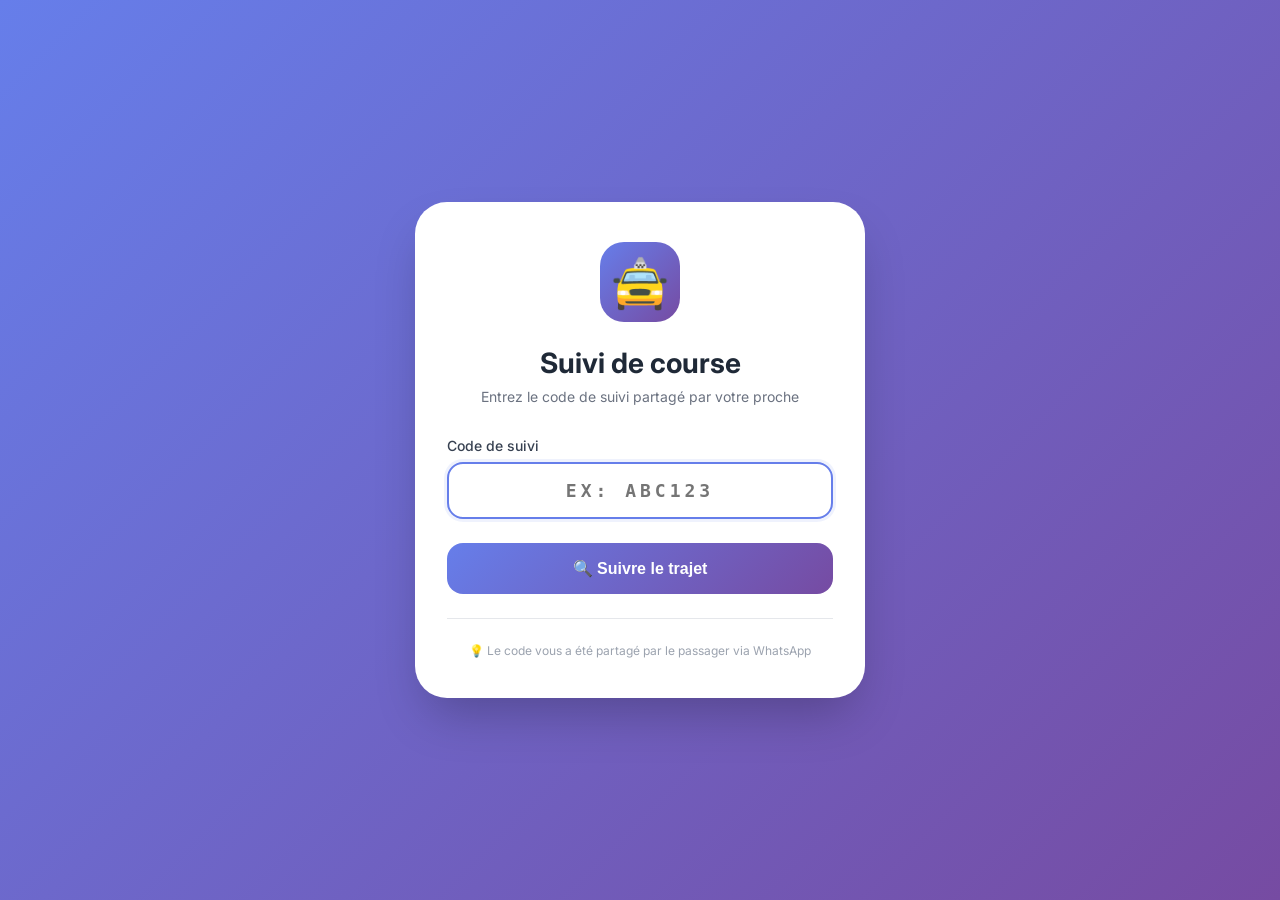
<file: target/classes/static/track/index.html>
<!DOCTYPE html>
<html lang="fr">
<head>
    <meta charset="UTF-8">
    <meta name="viewport" content="width=device-width, initial-scale=1.0, user-scalable=no">
    <title>Abdil Taxi - Suivi de course</title>
    <link href="https://fonts.googleapis.com/css2?family=Inter:wght@400;500;600;700&display=swap" rel="stylesheet">
    <style>
        * {
            margin: 0;
            padding: 0;
            box-sizing: border-box;
        }

        body {
            font-family: 'Inter', sans-serif;
            background: linear-gradient(135deg, #667EEA 0%, #764BA2 100%);
            min-height: 100vh;
            display: flex;
            align-items: center;
            justify-content: center;
            padding: 20px;
        }

        .container {
            max-width: 450px;
            width: 100%;
        }

        .card {
            background: white;
            border-radius: 32px;
            padding: 40px 32px;
            box-shadow: 0 25px 50px -12px rgba(0, 0, 0, 0.25);
            text-align: center;
        }

        .logo {
            width: 80px;
            height: 80px;
            background: linear-gradient(135deg, #667EEA 0%, #764BA2 100%);
            border-radius: 24px;
            display: flex;
            align-items: center;
            justify-content: center;
            margin: 0 auto 24px;
        }

        .logo span {
            font-size: 48px;
        }

        h1 {
            font-size: 28px;
            font-weight: 700;
            color: #1F2937;
            margin-bottom: 8px;
        }

        .subtitle {
            color: #6B7280;
            font-size: 14px;
            margin-bottom: 32px;
        }

        .input-group {
            margin-bottom: 24px;
            text-align: left;
        }

        label {
            display: block;
            font-size: 14px;
            font-weight: 500;
            color: #374151;
            margin-bottom: 8px;
        }

        .single-input {
            width: 100%;
            padding: 16px;
            font-size: 18px;
            font-weight: 600;
            font-family: monospace;
            text-align: center;
            letter-spacing: 4px;
            border: 2px solid #E5E7EB;
            border-radius: 16px;
            background: white;
            transition: all 0.2s;
        }

        .single-input:focus {
            outline: none;
            border-color: #667EEA;
            box-shadow: 0 0 0 3px rgba(102, 126, 234, 0.1);
        }

        .btn {
            width: 100%;
            padding: 16px;
            font-size: 16px;
            font-weight: 600;
            border: none;
            border-radius: 16px;
            cursor: pointer;
            transition: all 0.2s;
        }

        .btn-primary {
            background: linear-gradient(135deg, #667EEA 0%, #764BA2 100%);
            color: white;
        }

        .btn-primary:hover {
            transform: translateY(-2px);
            box-shadow: 0 10px 20px -10px rgba(102, 126, 234, 0.5);
        }

        .error-message {
            background: #FEE2E2;
            color: #DC2626;
            padding: 12px;
            border-radius: 12px;
            font-size: 14px;
            margin-top: 16px;
            display: none;
        }

        .info-text {
            margin-top: 24px;
            padding-top: 24px;
            border-top: 1px solid #E5E7EB;
            color: #9CA3AF;
            font-size: 12px;
        }
    </style>
</head>
<body>
<div class="container">
    <div class="card">
        <div class="logo">
            <span>🚖</span>
        </div>
        <h1>Suivi de course</h1>
        <p class="subtitle">Entrez le code de suivi partagé par votre proche</p>

        <div class="input-group">
            <label>Code de suivi</label>
            <input type="text"
                   class="single-input"
                   id="shareCode"
                   placeholder="EX: ABC123"
                   maxlength="6"
                   autocomplete="off"
                   autofocus>
        </div>

        <button class="btn btn-primary" onclick="startTracking()">
            🔍 Suivre le trajet
        </button>

        <div class="error-message" id="errorMessage">
            ⚠️ Code invalide. Veuillez vérifier et réessayer.
        </div>

        <div class="info-text">
            💡 Le code vous a été partagé par le passager via WhatsApp
        </div>
    </div>
</div>

<script>
    function startTracking() {
        const shareCode = document.getElementById('shareCode').value.trim().toUpperCase();
        const errorDiv = document.getElementById('errorMessage');

        if (!shareCode || shareCode.length !== 6) {
            errorDiv.style.display = 'block';
            errorDiv.textContent = '⚠️ Veuillez entrer un code valide de 6 caractères';
            return;
        }

        fetch(`/api/live/viewers/${shareCode}`)
            .then(response => response.json())
            .then(data => {
                if (data.isActive === false) {
                    errorDiv.style.display = 'block';
                    errorDiv.textContent = '❌ Code invalide ou course terminée';
                } else {
                    window.location.href = `/track/tracking-passenger.html?code=${shareCode}`;
                }
            })
            .catch(error => {
                errorDiv.style.display = 'block';
                errorDiv.textContent = '❌ Erreur de connexion au serveur';
            });
    }

    document.getElementById('shareCode').addEventListener('keypress', function(e) {
        if (e.key === 'Enter') startTracking();
    });
</script>
</body>
</html>
</file>
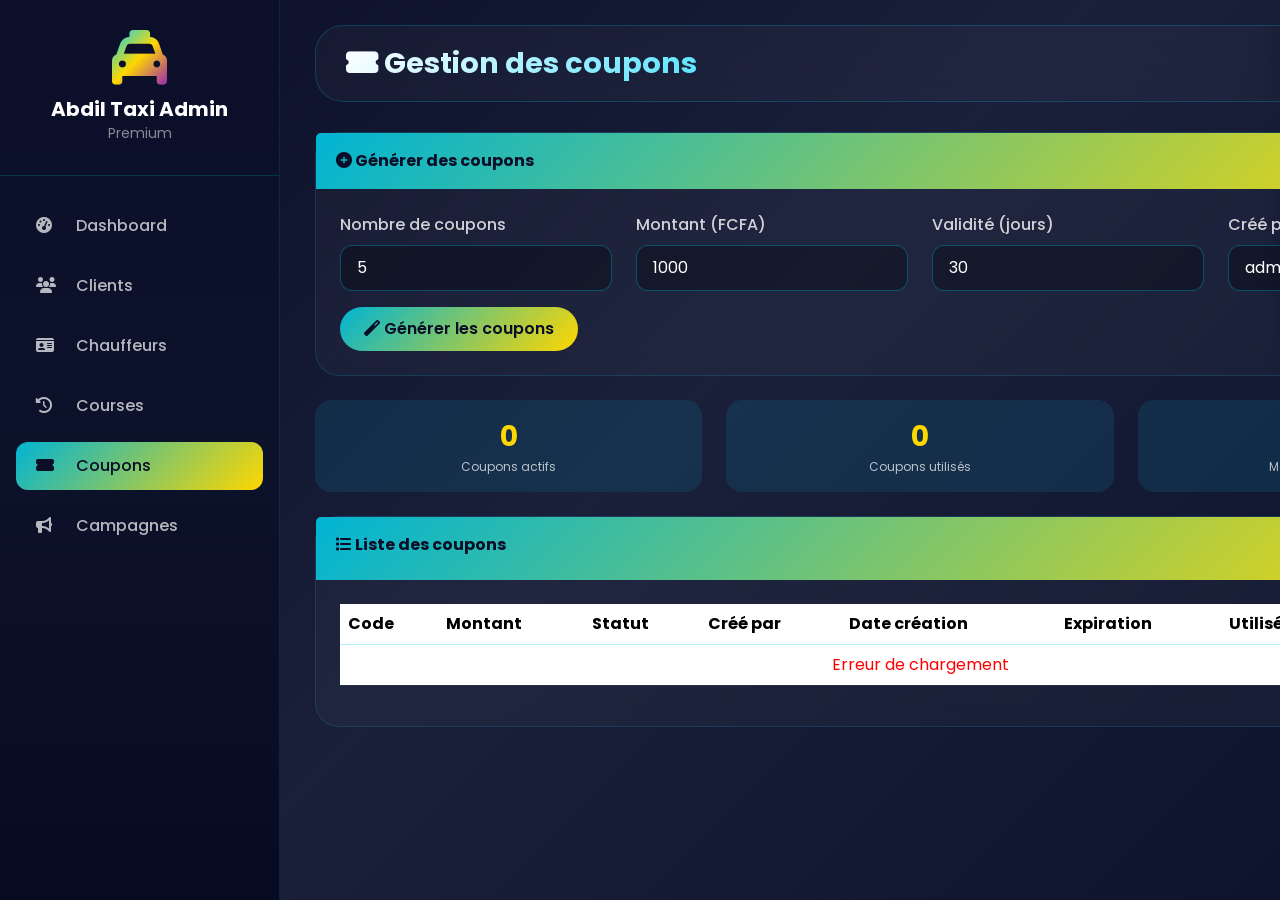
<file: target/classes/static/admin/coupons.html>
<!DOCTYPE html>
<html lang="fr">
<head>
    <meta charset="UTF-8">
    <meta name="viewport" content="width=device-width, initial-scale=1.0">
    <title>Abdil Taxi - Gestion des coupons</title>
    <link href="https://fonts.googleapis.com/css2?family=Poppins:wght@300;400;500;600;700;800&display=swap" rel="stylesheet">
    <link href="https://cdn.jsdelivr.net/npm/bootstrap@5.3.0/dist/css/bootstrap.min.css" rel="stylesheet">
    <link rel="stylesheet" href="https://cdnjs.cloudflare.com/ajax/libs/font-awesome/6.4.0/css/all.min.css">
    <style>
        * {
            margin: 0;
            padding: 0;
            box-sizing: border-box;
        }

        body {
            font-family: 'Poppins', sans-serif;
            background: linear-gradient(135deg, #0a0e27 0%, #1a1f3a 50%, #0f142e 100%);
            min-height: 100vh;
        }

        /* Sidebar */
        .sidebar {
            position: fixed;
            top: 0;
            bottom: 0;
            left: 0;
            z-index: 100;
            padding: 0;
            background: linear-gradient(180deg, #0b0f2a 0%, #0d122b 50%, #070b22 100%);
            min-height: 100vh;
            transition: all 0.3s;
            border-right: 1px solid rgba(0, 255, 255, 0.1);
            width: 280px;
        }

        .sidebar .sidebar-header {
            padding: 30px 20px;
            text-align: center;
            border-bottom: 1px solid rgba(0, 255, 255, 0.15);
            margin-bottom: 20px;
        }

        .sidebar .sidebar-header i {
            font-size: 55px;
            background: linear-gradient(135deg, #00d4ff, #ffd700, #9c27b0);
            -webkit-background-clip: text;
            background-clip: text;
            color: transparent;
            margin-bottom: 12px;
        }

        .sidebar .sidebar-header h5 {
            color: #fff;
            margin: 0;
            font-weight: 700;
        }

        .sidebar .nav-link {
            font-weight: 500;
            color: rgba(255, 255, 255, 0.7);
            padding: 12px 20px;
            margin: 6px 16px;
            border-radius: 12px;
            transition: all 0.3s;
        }

        .sidebar .nav-link:hover {
            background: rgba(0, 212, 255, 0.15);
            color: white;
            transform: translateX(5px);
        }

        .sidebar .nav-link.active {
            background: linear-gradient(135deg, #00b4d4, #ffd700);
            color: #0a0e27;
        }

        .sidebar .nav-link i {
            margin-right: 12px;
            width: 24px;
        }

        /* Main content */
        .main-content {
            margin-left: 280px;
            padding: 25px 35px;
            min-height: 100vh;
        }

        .content-header {
            background: rgba(255, 255, 255, 0.03);
            backdrop-filter: blur(20px);
            border-radius: 28px;
            padding: 20px 30px;
            margin-bottom: 30px;
            border: 1px solid rgba(0, 212, 255, 0.2);
        }

        .content-header h1 {
            font-size: 1.8rem;
            font-weight: 700;
            background: linear-gradient(135deg, #fff, #00d4ff, #ffd700);
            -webkit-background-clip: text;
            background-clip: text;
            color: transparent;
            margin: 0;
        }

        .card {
            background: rgba(255, 255, 255, 0.03);
            backdrop-filter: blur(10px);
            border-radius: 24px;
            border: 1px solid rgba(0, 212, 255, 0.15);
            margin-bottom: 24px;
        }

        .card-header {
            background: linear-gradient(135deg, #00b4d4, #ffd700);
            color: #0a0e27;
            padding: 16px 20px;
            border: none;
            font-weight: 700;
        }

        .card-body {
            padding: 24px;
        }

        .form-control, .form-select {
            background: rgba(0, 0, 0, 0.3);
            border: 1px solid rgba(0, 212, 255, 0.3);
            color: white;
            border-radius: 12px;
            padding: 10px 16px;
        }

        .form-control:focus, .form-select:focus {
            border-color: #00d4ff;
            box-shadow: 0 0 0 3px rgba(0, 212, 255, 0.15);
            background: rgba(0, 0, 0, 0.5);
            color: white;
        }

        .form-label {
            color: rgba(255, 255, 255, 0.8);
            font-weight: 500;
        }

        .btn-primary {
            background: linear-gradient(135deg, #00b4d4, #ffd700);
            border: none;
            color: #0a0e27;
            font-weight: 600;
            padding: 10px 24px;
            border-radius: 40px;
        }

        .btn-primary:hover {
            transform: translateY(-2px);
            box-shadow: 0 5px 20px rgba(0, 180, 212, 0.4);
        }

        .btn-secondary {
            background: rgba(255, 255, 255, 0.1);
            border: 1px solid rgba(0, 212, 255, 0.3);
            color: white;
        }

        table {
            color: #fff;
        }

        table thead th {
            background: rgba(0, 212, 255, 0.15);
            border-bottom: 1px solid rgba(0, 212, 255, 0.3);
            padding: 12px;
        }

        table tbody td {
            padding: 12px;
            border-bottom: 1px solid rgba(255, 255, 255, 0.05);
            vertical-align: middle;
        }

        .badge-active {
            background: linear-gradient(135deg, #4caf50, #2e7d32);
            color: white;
            padding: 4px 12px;
            border-radius: 20px;
            font-size: 12px;
        }

        .badge-used {
            background: linear-gradient(135deg, #f44336, #c62828);
            color: white;
            padding: 4px 12px;
            border-radius: 20px;
            font-size: 12px;
        }

        .badge-expired {
            background: linear-gradient(135deg, #ff9800, #e65100);
            color: white;
            padding: 4px 12px;
            border-radius: 20px;
            font-size: 12px;
        }

        .code-text {
            font-family: monospace;
            font-size: 16px;
            font-weight: bold;
            background: rgba(0, 0, 0, 0.5);
            padding: 4px 8px;
            border-radius: 8px;
            letter-spacing: 1px;
        }

        .copy-btn {
            background: rgba(0, 212, 255, 0.2);
            border: none;
            color: #00d4ff;
            padding: 4px 12px;
            border-radius: 8px;
            cursor: pointer;
            font-size: 12px;
        }

        .copy-btn:hover {
            background: rgba(0, 212, 255, 0.4);
        }

        .stats-card {
            background: rgba(0, 212, 255, 0.1);
            border-radius: 16px;
            padding: 16px;
            text-align: center;
        }

        .stats-card .number {
            font-size: 28px;
            font-weight: bold;
            color: #ffd700;
        }

        .stats-card .label {
            font-size: 12px;
            color: rgba(255, 255, 255, 0.7);
        }

        @media (max-width: 768px) {
            .sidebar {
                transform: translateX(-100%);
                position: fixed;
                z-index: 1000;
            }
            .main-content {
                margin-left: 0;
            }
        }
    </style>
</head>
<body>
<div class="container-fluid p-0">
    <div class="row g-0">
        <!-- Sidebar -->
        <nav class="sidebar" id="sidebar">
            <div class="sidebar-header">
                <i class="fas fa-taxi"></i>
                <h5>Abdil Taxi Admin</h5>
                <small class="text-white-50">Premium</small>
            </div>
            <ul class="nav flex-column">
                <li class="nav-item">
                    <a class="nav-link" href="index.html" data-page="dashboard">
                        <i class="fas fa-tachometer-alt"></i> Dashboard
                    </a>
                </li>
                <li class="nav-item">
                    <a class="nav-link" href="index.html" data-page="clients">
                        <i class="fas fa-users"></i> Clients
                    </a>
                </li>
                <li class="nav-item">
                    <a class="nav-link" href="index.html" data-page="drivers">
                        <i class="fas fa-id-card"></i> Chauffeurs
                    </a>
                </li>
                <li class="nav-item">
                    <a class="nav-link" href="index.html" data-page="rides">
                        <i class="fas fa-history"></i> Courses
                    </a>
                </li>
                <li class="nav-item">
                    <a class="nav-link" href="coupons.html" style="background: linear-gradient(135deg, #00b4d4, #ffd700); color: #0a0e27;">
                        <i class="fas fa-ticket-alt"></i> Coupons
                    </a>
                </li>
                <li class="nav-item">
                    <a class="nav-link" href="index.html" data-page="campaigns">
                        <i class="fas fa-bullhorn"></i> Campagnes
                    </a>
                </li>
            </ul>
        </nav>

        <!-- Main content -->
        <main class="main-content" id="mainContent">
            <div class="content-header">
                <h1><i class="fas fa-ticket-alt"></i> Gestion des coupons</h1>
            </div>

            <!-- Formulaire de génération -->
            <div class="card">
                <div class="card-header">
                    <i class="fas fa-plus-circle"></i> Générer des coupons
                </div>
                <div class="card-body">
                    <div class="row">
                        <div class="col-md-3 mb-3">
                            <label class="form-label">Nombre de coupons</label>
                            <input type="number" class="form-control" id="couponCount" value="5" min="1" max="100">
                        </div>
                        <div class="col-md-3 mb-3">
                            <label class="form-label">Montant (FCFA)</label>
                            <input type="number" class="form-control" id="couponAmount" value="1000" min="100" step="100">
                        </div>
                        <div class="col-md-3 mb-3">
                            <label class="form-label">Validité (jours)</label>
                            <input type="number" class="form-control" id="couponValidity" value="30" min="1" max="365">
                        </div>
                        <div class="col-md-3 mb-3">
                            <label class="form-label">Créé par</label>
                            <input type="text" class="form-control" id="couponCreatedBy" value="admin">
                        </div>
                    </div>
                    <button class="btn btn-primary" onclick="generateCoupons()">
                        <i class="fas fa-magic"></i> Générer les coupons
                    </button>
                </div>
            </div>

            <!-- Statistiques -->
            <div class="row mb-4">
                <div class="col-md-4">
                    <div class="stats-card">
                        <div class="number" id="statActive">0</div>
                        <div class="label">Coupons actifs</div>
                    </div>
                </div>
                <div class="col-md-4">
                    <div class="stats-card">
                        <div class="number" id="statUsed">0</div>
                        <div class="label">Coupons utilisés</div>
                    </div>
                </div>
                <div class="col-md-4">
                    <div class="stats-card">
                        <div class="number" id="statTotalAmount">0</div>
                        <div class="label">Montant total (FCFA)</div>
                    </div>
                </div>
            </div>

            <!-- Liste des coupons -->
            <div class="card">
                <div class="card-header">
                    <i class="fas fa-list"></i> Liste des coupons
                    <button class="btn btn-sm btn-secondary float-end" onclick="loadCoupons()" style="background: rgba(0,212,255,0.2); color: #00d4ff;">
                        <i class="fas fa-sync-alt"></i> Actualiser
                    </button>
                </div>
                <div class="card-body">
                    <div class="table-responsive">
                        <table class="table" id="couponsTable">
                            <thead>
                            <tr>
                                <th>Code</th>
                                <th>Montant</th>
                                <th>Statut</th>
                                <th>Créé par</th>
                                <th>Date création</th>
                                <th>Expiration</th>
                                <th>Utilisé par</th>
                                <th>Action</th>
                            </tr>
                            </thead>
                            <tbody id="couponsTableBody">
                            <tr><td colspan="8" style="text-align: center;">Chargement...</td></tr>
                            </tbody>
                        </table>
                    </div>
                </div>
            </div>
        </main>
    </div>
</div>

<script>
    const API_BASE = 'http://localhost:8080/api/wallet';;

    async function generateCoupons() {
        const count = document.getElementById('couponCount').value;
        const amount = document.getElementById('couponAmount').value;
        const validityDays = document.getElementById('couponValidity').value;
        const createdBy = document.getElementById('couponCreatedBy').value;

        if (count <= 0 || amount <= 0) {
            alert('Veuillez remplir tous les champs');
            return;
        }

        try {
            const response = await fetch(`${API_BASE}/coupons/generate?count=${count}&amount=${amount}&createdBy=${createdBy}&validityDays=${validityDays}`, {
                method: 'POST'
            });
            const coupons = await response.json();

            let message = `✅ ${coupons.length} coupons générés !\n\n`;
            coupons.forEach(c => {
                message += `🎫 ${c.code} - ${c.amount} FCFA\n`;
            });

            alert(message);
            loadCoupons();
        } catch (error) {
            alert('Erreur: ' + error.message);
        }
    }

    async function loadCoupons() {
        try {
            const response = await fetch(`${API_BASE}/coupons/all`);
            const coupons = await response.json();

            const tbody = document.getElementById('couponsTableBody');

            if (coupons.length === 0) {
                tbody.innerHTML = '<tr><td colspan="8" style="text-align: center;">Aucun coupon</td></tr>';
                updateStats([]);
                return;
            }

            tbody.innerHTML = coupons.map(coupon => {
                let statusBadge = '';
                if (coupon.status === 'ACTIVE') {
                    statusBadge = '<span class="badge-active">✅ Actif</span>';
                } else if (coupon.status === 'USED') {
                    statusBadge = '<span class="badge-used">🔴 Utilisé</span>';
                } else {
                    statusBadge = '<span class="badge-expired">⏰ Expiré</span>';
                }

                return `
                    <tr>
                        <td><span class="code-text">${coupon.code}</span></td>
                        <td><strong>${coupon.amount} FCFA</strong></td>
                        <td>${statusBadge}</td>
                        <td>${coupon.createdBy || '-'}</td>
                        <td>${coupon.createdAt ? new Date(coupon.createdAt).toLocaleDateString() : '-'}</td>
                        <td>${coupon.expiresAt ? new Date(coupon.expiresAt).toLocaleDateString() : '-'}</td>
                        <td>${coupon.usedByUserId ? 'Client #' + coupon.usedByUserId : '-'}</td>
                        <td>
                            <button class="copy-btn" onclick="copyCode('${coupon.code}')">
                                <i class="fas fa-copy"></i> Copier
                            </button>
                        </td>
                    </tr>
                `;
            }).join('');

            updateStats(coupons);
        } catch (error) {
            console.error('Erreur:', error);
            document.getElementById('couponsTableBody').innerHTML = '<tr><td colspan="8" style="text-align: center; color: red;">Erreur de chargement</td></tr>';
        }
    }

    function updateStats(coupons) {
        const active = coupons.filter(c => c.status === 'ACTIVE').length;
        const used = coupons.filter(c => c.status === 'USED').length;
        const totalAmount = coupons.filter(c => c.status === 'ACTIVE').reduce((sum, c) => sum + c.amount, 0);

        document.getElementById('statActive').innerText = active;
        document.getElementById('statUsed').innerText = used;
        document.getElementById('statTotalAmount').innerText = totalAmount.toFixed(0);
    }

    function copyCode(code) {
        navigator.clipboard.writeText(code);
        alert('Code copié : ' + code);
    }

    // Charger au démarrage
    loadCoupons();

    // Rafraîchir toutes les 15 secondes
    setInterval(loadCoupons, 15000);
</script>
</body>
</html>
</file>
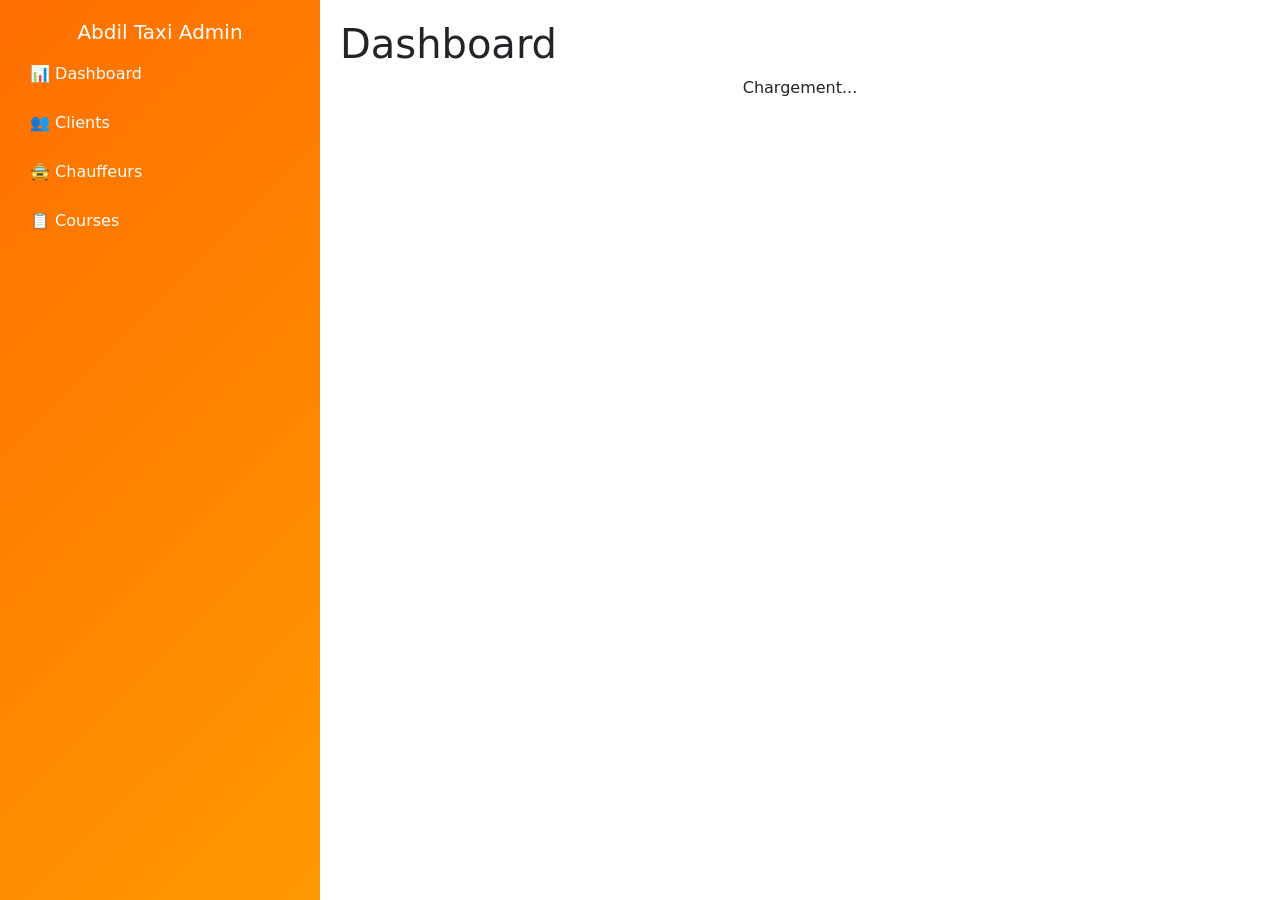
<file: target/classes/static/admin/test.html>
<!DOCTYPE html>
<html>
<head>
    <title>Test Admin</title>
    <link href="https://cdn.jsdelivr.net/npm/bootstrap@5.3.0/dist/css/bootstrap.min.css" rel="stylesheet">
    <style>
        .stat-card { background: white; border-radius: 12px; padding: 20px; text-align: center; margin-bottom: 20px; box-shadow: 0 2px 10px rgba(0,0,0,0.1); }
        .stat-card h3 { color: #FF6F00; font-size: 32px; margin: 10px 0; }
        .table-container { background: white; border-radius: 12px; padding: 20px; margin-top: 20px; }
        table { width: 100%; border-collapse: collapse; }
        th { background: #FF6F00; color: white; padding: 10px; text-align: left; }
        td { padding: 10px; border-bottom: 1px solid #ddd; }
        .badge { padding: 4px 12px; border-radius: 20px; color: white; }
        .bg-warning { background: #FF9800; }
        .bg-success { background: #4CAF50; }
        .sidebar { background: linear-gradient(135deg, #FF6F00, #FF9800); min-height: 100vh; padding: 20px; }
        .sidebar a { color: white; display: block; padding: 10px; text-decoration: none; margin: 5px 0; border-radius: 8px; }
        .sidebar a:hover { background: rgba(255,255,255,0.2); }
        .main-content { padding: 20px; }
    </style>
</head>
<body>
<div class="container-fluid">
    <div class="row">
        <div class="col-md-3 p-0">
            <div class="sidebar">
                <h5 class="text-white text-center">Abdil Taxi Admin</h5>
                <a href="#" onclick="loadPage('dashboard')">📊 Dashboard</a>
                <a href="#" onclick="loadPage('clients')">👥 Clients</a>
                <a href="#" onclick="loadPage('drivers')">🚖 Chauffeurs</a>
                <a href="#" onclick="loadPage('rides')">📋 Courses</a>
            </div>
        </div>
        <div class="col-md-9 main-content">
            <h1 id="pageTitle">Dashboard</h1>
            <div id="content">Chargement...</div>
        </div>
    </div>
</div>

<script>
    const API_BASE_URL = 'http://192.168.11.101:8080/api/admin';

    async function loadPage(page) {
        document.getElementById('content').innerHTML = '<div class="text-center">Chargement...</div>';

        if (page === 'dashboard') {
            const res = await fetch(`${API_BASE_URL}/stats`);
            const stats = await res.json();
            const ridesRes = await fetch(`${API_BASE_URL}/rides`);
            const rides = await ridesRes.json();

            document.getElementById('pageTitle').innerHTML = 'Dashboard';
            document.getElementById('content').innerHTML = `
                <div class="row">
                    <div class="col-md-3"><div class="stat-card"><h3>${stats.totalClients || 0}</h3><p>Clients</p></div></div>
                    <div class="col-md-3"><div class="stat-card"><h3>${stats.totalDrivers || 0}</h3><p>Chauffeurs</p></div></div>
                    <div class="col-md-3"><div class="stat-card"><h3>${stats.totalRides || 0}</h3><p>Courses</p></div></div>
                    <div class="col-md-3"><div class="stat-card"><h3>${stats.pendingRides || 0}</h3><p>En attente</p></div></div>
                </div>
                <div class="table-container">
                    <h5>Dernières courses</h5>
                    <table><thead><tr><th>ID</th><th>Client</th><th>Départ</th><th>Destination</th><th>Prix</th><th>Statut</th></tr></thead>
                    <tbody>
                        ${rides.slice(0,5).map(r => `<tr><td>#${r.id}</td><td>${r.clientName || '-'}</td><td>${r.pickupAddress || '-'}</td><td>${r.destinationAddress || '-'}</td><td>${r.estimatedPrice || 0} FCFA</td><td><span class="badge bg-warning">${r.status || 'PENDING'}</span></td></tr>`).join('')}
                    </tbody>
                </table>
                </div>
            `;
        }
        else if (page === 'clients') {
            const res = await fetch(`${API_BASE_URL}/clients`);
            const clients = await res.json();
            document.getElementById('pageTitle').innerHTML = 'Clients';
            document.getElementById('content').innerHTML = `
                <div class="table-container">
                    <h5>Liste des clients</h5>
                    <table class="table"><thead><tr><th>ID</th><th>Nom</th><th>Email</th><th>Téléphone</th></tr></thead>
                    <tbody>${clients.map(c => `<tr><td>#${c.id}</td><td>${c.fullName || '-'}</td><td>${c.email || '-'}</td><td>${c.phone || '-'}</td></tr>`).join('')}</tbody>
                    </table>
                </div>
            `;
        }
        else if (page === 'drivers') {
            const res = await fetch(`${API_BASE_URL}/drivers`);
            const drivers = await res.json();
            document.getElementById('pageTitle').innerHTML = 'Chauffeurs';
            document.getElementById('content').innerHTML = `
                <div class="table-container">
                    <h5>Liste des chauffeurs</h5>
                    <table class="table"><thead><tr><th>ID</th><th>Nom</th><th>Véhicule</th><th>Plaque</th><th>Statut</th></tr></thead>
                    <tbody>${drivers.map(d => `<tr><td>#${d.id}</td><td>${d.fullName || '-'}</td><td>${d.vehicleType || '-'}</td><td>${d.licensePlate || '-'}</td><td><span class="badge ${d.status === 'ONLINE' ? 'bg-success' : 'bg-warning'}">${d.status || 'OFFLINE'}</span></td></tr>`).join('')}</tbody>
                    </table>
                </div>
            `;
        }
        else if (page === 'rides') {
            const res = await fetch(`${API_BASE_URL}/rides`);
            const rides = await res.json();
            document.getElementById('pageTitle').innerHTML = 'Courses';
            document.getElementById('content').innerHTML = `
                <div class="table-container">
                    <h5>Liste des courses</h5>
                    <table class="table"><thead><tr><th>ID</th><th>Client</th><th>Départ</th><th>Destination</th><th>Prix</th><th>Statut</th></tr></thead>
                    <tbody>${rides.map(r => `<tr><td>#${r.id}</td><td>${r.clientName || '-'}</td><td>${r.pickupAddress || '-'}</td><td>${r.destinationAddress || '-'}</td><td>${r.estimatedPrice || 0} FCFA</td><td><span class="badge ${r.status === 'COMPLETED' ? 'bg-success' : 'bg-warning'}">${r.status || 'PENDING'}</span></td></tr>`).join('')}</tbody>
                    </table>
                </div>
            `;
        }
    }

    // Charger dashboard par défaut
    loadPage('dashboard');
</script>
</body>
</html>
</file>
